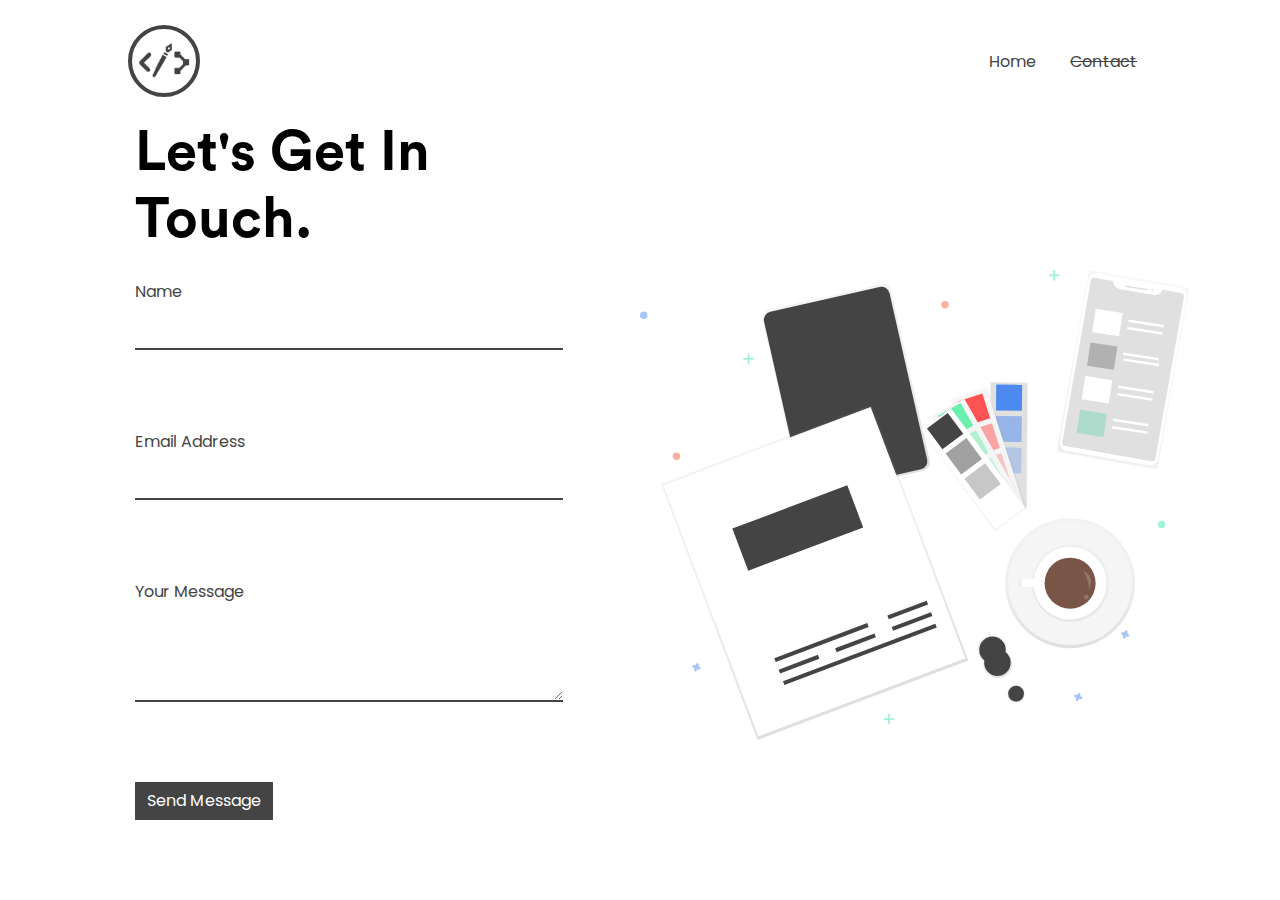
<file: contact.html>
<html>

<head>
    <script async src="https://www.googletagmanager.com/gtag/js?id=UA-159411627-1"></script>
    <script>
        window.dataLayer = window.dataLayer || [];

        function gtag() {
            dataLayer.push(arguments);
        }
        gtag('js', new Date());

        gtag('config', 'UA-159411627-1');
    </script>
    <link rel="stylesheet" href="https://cdnjs.cloudflare.com/ajax/libs/animate.css/3.7.2/animate.min.css">
    <link rel="stylesheet" href="https://stackpath.bootstrapcdn.com/bootstrap/4.4.1/css/bootstrap.min.css">
    <link rel="stylesheet" href="style.css">
    <meta charset="utf-8">
    <meta name="viewport" content="width=device-width, initial-scale=1.0, shrink-to-fit=yes">
    <meta charset="utf-8" />
    <link rel="stylesheet" href="https://use.fontawesome.com/releases/v5.5.0/css/all.css"
        integrity="sha384-B4dIYHKNBt8Bc12p+WXckhzcICo0wtJAoU8YZTY5qE0Id1GSseTk6S+L3BlXeVIU" crossorigin="anonymous">
    <meta name="Description"
        content="Ishan Sharma ishandeveloper Ishan Inc. Chandigarh, India www.ishandeveloper.com .NET | ML | AI | Python | UI/UX | App Developer | Flutter | Web Developer" />
    <title>Contact | CL chasers</title>
    <link rel="icon" type="image/png" href="assets/img/favicon.png">
</head>

<body id="contact-body" style="overflow-x: hidden;">
    <div>
        <nav class="nav-desk">
                <div class="nav-logo">
                    <a href="index.html"><img id="logo" src="assets/img/logo2.png"></a>
                </div>
                <div class="nav-items">
                    <ul>
                        <li><span><a href="index.html">Home</a></span></li>
                        <li><span><a href="#" style="text-decoration: line-through;">Contact</a></span></li>
                    </ul>
                </div>

        </nav>
        <div class="animated fadeIn row" style="width:100vw;animation-duration: 1.5s;">
            <div class="col-md-6" id="left-hero">
                <h1 class="hero-tag contact-hero animated fadeInLeft">Let's Get In Touch.</h1>
                </p>
                <form class="input-container" method="POST"
                    action="https://script.google.com/macros/s/AKfycbxXnXVlCixiL89xlFlqgGmp3mQnQpR48x6CiZfHtw/exec">
                    <div class="form-group"><label for="name">Name</label><input type="text" name="name" id="name"
                            class="form-control" required=""></div>
                    <div class="form-group"><label for="email">Email Address</label><input type="email" name="email"
                            id="email" class="form-control" required=""></div>
                    <div class="form-group"><label for="message">Your Message</label><textarea rows="3" id="message"
                            name="message" class="form-control" required=""></textarea></div>
                    <button type="submit" class="submit animated bounce delay-4s learn-btn">
                        Send Message
                    </button>
                    <div style="display:none;" id="thankyou_message">
                        <h2>
                            <em>Thanks</em> for contacting us!
                            We will get back to you soon!
                        </h2>
                    </div>
                </form>
                <br>
                <!-- <div class="feedback"><a href="https://d474b570.nolt.io/">Have any feedback or suggestion?</a></div> -->

            </div>

            <div class="col-md-6" id="hero-right">
                <img class="animated fadeInRight" id="hero-img" src="assets/img/contact.svg">
            </div>

        </div>
    </div>
    <div class="menu-wrap">
        <input type="checkbox" class="toggler">
        <div class="hamburger">
            <div></div>
        </div>
        <div class="menu">
            <div>
                <div>
                    <ul>
                        <li><a href="index.html">Home</a></li>
                        <li><a href="#">About</a></li>
                        <li><a href="work.html">Work</a></li>
                        <li><a href="#">Uses</a></li>
                        <li><a disabled href="#" style="text-decoration: line-through;">Contact</a></li>
                    </ul>
                </div>
            </div>
        </div>
    </div>
</body>

</html>
</file>
<file: style.css>
@import url('https://fonts.googleapis.com/css?family=Poppins&display=swap');

@font-face {
    font-family: CircularStd;
    src: url(assets/fonts/CircularStd-Bold.eot);
    src: url("assets/fonts/CircularStd-Bold.eot?#iefix") format("embedded-opentype"), url("assets/fonts/CircularStd-Bold.woff") format("woff"), url("assets/fonts/CircularStd-Bold.ttf") format("truetype"), url("assets/fonts/CircularStd-Bold.svg#bcc26993292869431e54c666aafa8fcd") format("svg");
}

:root {
    --primary-color: none;
    --overlay-color: rgba(255, 255, 255, 0.9);
    --menu-speed: 0.75s;
    --light-text-color: #444;
    --black-color: #000;
    --white-color: #fff;
    --hero-color: black;
}
.work-hero-card{
    display: block;
    margin:0 auto;
    width:80%;
    background: #fff;
    align-items: center;
    padding:0;
    /* border-radius: 10px; */
    padding-bottom: 15px;
    /* border:1px solid #44444450; */
    box-shadow: 1px 1px 20px #00000025;
    cursor: pointer;
    transition: all 1s;
    height: 100%;
    
}
#work-text{
    text-align: center;
    font-size: 1.5em;
}
.work-hero-card h1{
    padding-top: 20px;
    text-align: center;
    font-size: 0.8em;
    font-weight: bold;
}
.work-hero-card:hover{
    width:85%;
    box-shadow: 0px 0px 20px #88888875;
    animation:zoom 1s;
    /* filter: none; */
}
.work-card-hero-img{
    width:100%;
    display: block;
    /* border:1px solid #44444450; */
    /* border-radius: 10px; */
    border-bottom: none;
    margin:0 auto;
    left:0;
    right: 0;
}
.work-double-row{
    padding-left:120px;
    padding-right: 120px;
    margin-top: 80px;
}
.project-star {
    position: absolute;
    background: #ffff0080;
    border-radius: 50px;
    padding: 2px 6px;
    font-size: 0.8em;
    top: 40px;
    right: 0;
}

.project-star-mobile {
    display: none;
    background: #ffff0080;
    border-radius: 50px;
    padding: 2px 6px;
    width: 50%;
    margin-bottom: 10px;
    text-align: center;
    font-size: 0.8em;

}

#work-row {
    padding-left: 135px;
    padding-right: 135px;
    width: 100vw;
}

.work-hero {
    /* border:2px solid #444; */
    border-radius: 10px;
    /* box-shadow: 0px 0px 5px #444; */
    width: 90%;
    transition: width 1s;
}
.work-hero:hover{
    width: 95%;
}

.work-des {
    padding-top: 40px;

}

.work-des h1 {
    font-weight: bold;
}

.work-des p {
    text-align: justify;
    font-weight: 100;
}

.work-hero-img {
    width: 100%;
    border-radius: 10px;
}

.technologies h2 {
    font-size: 0.8em;
    font-weight: bold;
}

.tech-stack {
    cursor: pointer;
    margin-right: 10px;
    background: #f2f2f2;
    padding: 2px 4px;
    font-size: 0.8em;
    transition: background 1s;
}

.tech-stack:hover {
    background: beige;
}

.featured {
    margin-top: 10px;
}

.partners {
    /* background:#f2f2f2; */
    height: 50px;
    margin-right: 20px;
}

#partner-logo {
    height: 40px;
    cursor: pointer;
    transition: all 1s;
}

#partner-logo:hover {
    box-shadow: 0px 0px 10px #444;
}

.work-read {
    float: right;
    font-size: 0.8em;
}

.work-read:hover {
    background: #444;
    color: white !important;
    border: 2px solid #444 !important;
}

body {
    font-family: 'Poppins', sans-serif;
    color: var(--light-text-color);
    overflow-x: hidden;
}

.comingsoon h1 {
    font-size: 3em;
}

.comingsoon {
    position: absolute;
    margin: auto;
    top: 0;
    /* background: white; */
    text-align: center;
    right: 0;
    bottom: 0;
    left: 0;
    /* width: 40em; */
    height: 10em;
    animation: opac 0.1s ease-in-out 5;
}

.comingsoon a {
    color: #444;
    font-weight: bold;
    text-decoration: none;
    transition: font-size 1s;
}

.comingsoon a:hover {
    color: blue;
    font-size: 1.5em;
}

.social-icons a {
    color: var(--light-text-color);
    text-decoration: none;
    transition: all 1s;
}

.social-icons a:hover {
    color: blue;
}

li span a {
    color: #444;
    text-decoration: none;

}

li span a:hover {
    color: #444;
    text-decoration: none;
}

.copyright-legal {
    font-size: 1.1em;
    color: #444;
    letter-spacing: 0px;
    text-align: left;
}

.legal-links {
    text-decoration: none;
    font-weight: bold;
    transition: all 1s;
}

.legal-links:hover {
    text-decoration: none;
    color: blue;
}

.legal a,
.legal a:hover,
.legal a:active {
    color: #444;
    text-decoration: none;
}

.privacy-policy h1 {
    font-size: 2.5em;
    /* font-family: 'CircularStd'; */
    font-weight: bold;
    letter-spacing: 0.1rem;
}

.privacy-policy h2 {
    font-size: 25px;
    font-family: 'CircularStd';
    /* letter-spacing: 0.1rem; */
}

.legal-des {
    text-align: justify;
    font-weight: 500;
}

.legal-des strong {
    /* font-size: 1.1em; */
    font-weight: 900;
}

.privacy-policy p {
    padding-right: 13vw;
    letter-spacing: 0.8px;
}

.nav-desk {
    height: 10vh;
    /* position: fixed; */
    display: block;
    width: 80vw;
    margin: auto;

    margin-top: 20px;
    left: 0;
    right: 0;
    /* background: black; */
}

.nav-logo {
    height: 100%;
    float: left;
    align-items: left;


}



.menu-wrap {
    position: fixed;
    top: 50px;
    right: 50px;
    z-index: 1;
    display: none;
}

.menu-wrap .toggler {
    position: absolute;
    top: 0px;
    right: 0;
    z-index: 2;
    cursor: pointer;
    width: 50px;
    height: 50px;
    opacity: 0;
}

.menu-wrap .hamburger {
    position: absolute;
    top: 0;
    right: 0;
    z-index: 1;
    width: 60px;
    height: 60px;
    padding: 1rem;
    background: var(--primary-color);
    display: flex;
    align-items: center;
    justify-content: center;
}

/* Hamburger Line */
.menu-wrap .hamburger>div {
    position: relative;
    flex: none;
    width: 100%;
    height: 2px;
    z-index: 1;
    background: black;
    display: flex;
    align-items: center;
    justify-content: center;
    transition: all 0.4s ease;
}

/* Hamburger Lines - Top & Bottom */
.menu-wrap .hamburger>div::before,
.menu-wrap .hamburger>div::after {
    content: '';
    position: absolute;
    z-index: 1;
    top: -10px;
    width: 100%;
    height: 2px;
    background: inherit;
}

/* Moves Line Down */
.menu-wrap .hamburger>div::after {
    top: 10px;
}

/* Toggler Animation */
.menu-wrap .toggler:checked+.hamburger>div {
    transform: rotate(135deg);
}

/* Turns Lines Into X */
.menu-wrap .toggler:checked+.hamburger>div:before,
.menu-wrap .toggler:checked+.hamburger>div:after {
    top: 0;
    transform: rotate(90deg);
}

/* Rotate On Hover When Checked */
.menu-wrap .toggler:checked:hover+.hamburger>div {
    transform: rotate(225deg);
}

/* Show Menu */
.menu-wrap .toggler:checked~.menu {
    visibility: visible;
}

.menu-wrap .toggler:checked~.menu>div {
    transform: scale(1);
    transition-duration: var(--menu-speed);
}

.menu-wrap .toggler:checked~.menu>div>div {
    opacity: 1;
    transition: opacity 0.4s ease 0.4s;
}

.menu-wrap .menu {
    position: fixed;
    top: 0;
    right: 0;
    width: 100%;
    height: 100%;
    z-index: 1;
    visibility: hidden;
    overflow: hidden;
    display: flex;
    align-items: center;
    justify-content: center;
}

.menu-wrap .menu>div {
    background: var(--overlay-color);
    border-radius: 50%;
    width: 200vw;
    height: 200vw;
    display: flex;
    flex: none;
    align-items: center;
    justify-content: center;
    transform: scale(0);
    transition: all 0.4s ease;
}

.menu-wrap .menu>div>div {
    text-align: center;
    max-width: 90vw;
    max-height: 100vh;
    opacity: 0;
    transition: opacity 0.4s ease;
}

.menu-wrap .menu>div>div>ul>li {
    list-style: none;
    color: var(--white-color);
    font-size: 1.5rem;
    padding: 1rem;
}

.menu-wrap .menu>div>div>ul>li>a {
    color: inherit;
    text-decoration: none;
    transition: color 0.4s ease;
}


.legal {
    position: absolute;
    bottom: 25px;
    right: 25px;
}


.hero-tag {
    margin-top: 20vh;
    text-align: left;
    font-size: 4.5em;
    font-weight: bold;
    color: var(--hero-color);
    font-family: 'CircularStd', sans-serif;
}

.contact-hero {
    margin-top: 0vh;
    font-size: 3.5em;
}

.hero-des {
    padding-right: 60px;
    text-align: justify;
    /* font-weight: 800; */
    letter-spacing: 1.2;
}

.contact-des {
    letter-spacing: 0.2;
}

.input-container {
    padding: 10px 0px;
}

.form-group {
    margin-bottom: 5rem;
}

label {
    display: inline-block;
    margin-bottom: 0.5rem;
}

.form-control {
    height: calc(2.25rem + 2px);
    padding: .5rem .75rem;
    width: 90%;
    font-size: 1rem;
    line-height: 1.5;
    color: #495057;
    background: none;
    border: none;
    border-bottom: 2px solid #444;
    border-radius: 0rem;
    transition: all .5s ease-in-out;
    outline: none;
}

.form-control:focus {
    outline: none;
    border-bottom: 2px solid blue;
    box-shadow: none;
}

.form-control:hover {
    background: whitesmoke;
}

/* input:focus, textarea:focus, select:focus{
    outline: none;
} */
.learn-btn {
    padding: 5px 10px;
    background: var(--light-text-color);
    color: white;
    border: 2px solid var(--light-text-color);
    letter-spacing: 0.1;
    transition: all 1s;
}

.contact-des a {
    text-decoration: none;
    color: #444;
    transition: color 1s;
}

.contact-des a:hover {
    color: blue;
}

.learn-btn:hover {
    background: blue;
    border: 2px solid blue;
}

.contact-btn {
    margin-left: 6px;
    padding: 5px 10px;
    color: var(--light-text-color);
    background: none;
    border: 2px solid var(--light-text-color);
    transition: all 1s;
}

.contact-btn:hover {
    color: blue;
    border: 2px solid blue;
}

#hero-img {
    margin-top: 150px;
    width: 90%;
}

#left-hero {
    padding-left: 150px;
}

#logo {
    margin-top: 5px;
    height: 80%;
    padding: 6px;
    border: 4px solid #444;
    border-radius: 50%;
}

/* .nav-items{
    color:black;
    float:right;
} */
ul {
    float: right;
    /* color:white; */
    list-style: none;
    padding: 30px 0px;
}

li {
    /* text-transform: uppercase; */
    display: inline;
    font-size: 16px;
    letter-spacing: 0.1;
    padding: 0px 15px;
}

.social-icons {
    margin-top: 30%;
}

.footer-full {
    width: 80vw;
    margin: 0 auto;
    padding: 30px 10px;
    padding-top: 100px;
    position: relative;
    bottom: 0;
    left: 0;
    right: 0;
}

.footer-credits {
    float: right;
    /* display: inline; */
}

.footer-credits a {
    color: #444;
    font-weight: bold;
    text-decoration: none;
    transition: all 1s;
}

.footer-credits a:hover {
    color: blue;
    text-decoration: none;
    font-weight: bold;
}

.social-icons i {
    font-size: 2em;
    /* font-weight: 100; */
    padding: 0px 5px;
}

li span {
    position: relative;
    /* display: block; */
    cursor: pointer;
}

li span:before,
li span:after {
    content: '';
    position: absolute;
    width: 0%;
    height: 1px;
    top: 50%;
    margin-top: -0.5px;
    background: var(--black-color);
}

li span:before {
    left: -2.5px;
}

li span:after {
    right: 2.5px;
    background: var(--black-color);
    transition: width 0.8s cubic-bezier(0.22, 0.61, 0.36, 1);
}

.footer-full {
    padding-top: 60px;
}

li span:hover:before {
    background: var(--black-color);
    width: 100%;
    transition: width 0.5s cubic-bezier(0.22, 0.61, 0.36, 1);
}

li span:hover:after {
    background: transparent;
    width: 100%;
    transition: 0s;
}

#index-body {
    /* background: url('assets/img/mobile.png'); */
    background-size: cover;
    background-repeat: no-repeat;
    background-position: center;
}

/* Tablets */
@media (min-width: 768px) and (max-width: 1024px) {
    #left-hero {
        padding-left: 80px;
        flex: 0 0 100% !important;
        max-width: 100% !important;

    }

    #work-row {
        padding-left: 50px;
        padding-right: 50px;
    }

    .work-hero {
        width: 100%;
    }

    #hero-right {
        display: none;
    }
    .work-double-row{
        padding-left: 30px;
        padding-right: 30px;
    }
    #index-body {
/*         background: url('assets/img/mobile.png'); */
        background-size: cover;
        background-repeat: no-repeat;
        background-position: center;
        height: 100vh;
        width: 100vw;
    }
    /* .work-double-row{
        padding-left: 50px;
        padding-right: 50px;
    } */

}

/* #logo {
    display: none;
} */

@media only screen and (max-width: 768px) {

    /* For mobile phones: */
    .nav-items {
        width: 0;
        height: 0;
        display: none;
    }
    .work-double-row{
        padding:30px 20px;
        padding-bottom: 0;
    }
    .work-hero-card{
        width:100%;
        margin-bottom: 25px;
    }
    #row-3{
        margin-top: 0px;
        padding:0 20px;
    }
    #index-body {
/*         background: url('assets/img/mobile.png'); */
        background-size: cover;
        background-repeat: no-repeat;
        background-position: center;
        height: 100vh;
    }

    #left-hero {
        padding-left: 50px;
        ;
    }

    #work-row {
        padding-right: 0;
        padding-left: 30px;
    }

    .work-des h1 {
        text-align: center;
    }

    .work-read {
        float: none;
    }

    #logo {
        display: none;
        /* height: 65%;
        margin-top: 28px; */
    }

    .hero-tag {
        margin-top: 20vh;
        font-size: 4em;
    }

    #hero-right {
        display: none;
    }

    .hero-des {
        padding-right: 30px;
    }

    .menu-wrap {
        display: block;
    }

    .menu ul li {
        display: block !important;
    }

    .menu ul li a {
        color: var(--black-color) !important;
    }

    .menu-wrap .hamburger {
        z-index: 2;
    }

    .menu-wrap .toggler {
        z-index: 3;
    }

    .contact-hero {
        margin-top: 10vh;
    }

    .footer-full {
        text-align: center;
        padding-top: 40px !important;
    }

    #contact-social {
        margin-top: 10%;
    }

    .footer-credits {
        display: block;
        text-align: center;
        padding-top: 10px;
        float: none;
    }

    #legal-hero {
        margin-top: 5vh !important;
        text-align: left;
    }

    #legal-hero-des {
        padding-right: 10px;
        text-align: left;
        font-size: 0.8em;
    }

    .privacy-policy p {
        padding-right: 1vw;
        /* text-align: left; */
    }

    .project-star {
        display: none;
    }

    .project-star-mobile {
        display: block;
    }
}


::-webkit-scrollbar {
    width: 5px;
}

/* Track */
::-webkit-scrollbar-track {
    background: white;

}

/* Handle */
::-webkit-scrollbar-thumb {
    background: #444;
    border-radius: 50px;

}

/* Handle on hover */
::-webkit-scrollbar-thumb:hover {
    background: #555;

}
</file>
